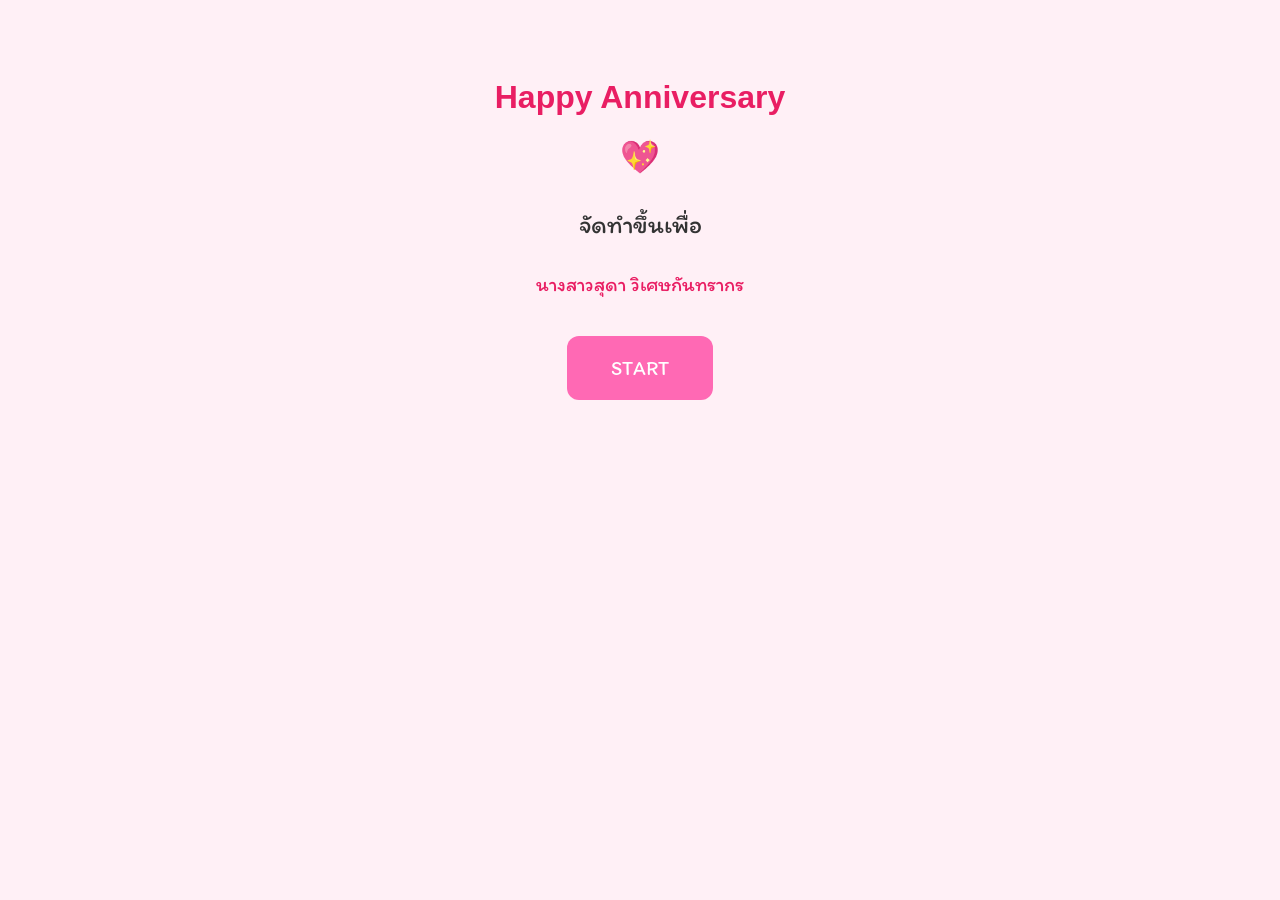
<file: index.html>
<!DOCTYPE html>
<html lang="en">
    <head>
        <meta charset="UTF-8" />
        <meta name="viewport" content="width=device-width, initial-scale=1.0" />
        <title>Anniversary Surprise</title>
        <link rel="preconnect" href="https://fonts.googleapis.com">
        <link rel="preconnect" href="https://fonts.gstatic.com" crossorigin>
        <link href="https://fonts.googleapis.com/css2?family=Itim&display=swap" rel="stylesheet">

        <link rel="stylesheet" href="style/style.css" />
    </head>
    <body>
        <h1 class="prompt-bold">Happy Anniversary</h1>
        <h1 class="prompt-bold">💖</h1>
        <h4 class="itim-regular" style="font-size: 25px;">จัดทำขึ้นเพื่อ</h4>
        <p class="itim-regular" style="font-size: 20px;">นางสาวสุดา วิเศษกันทรากร</p>
        <a href="login.html" class="start-button">START</a>
      <script src="script/script.js"></script>
</body>
</html>
</file>
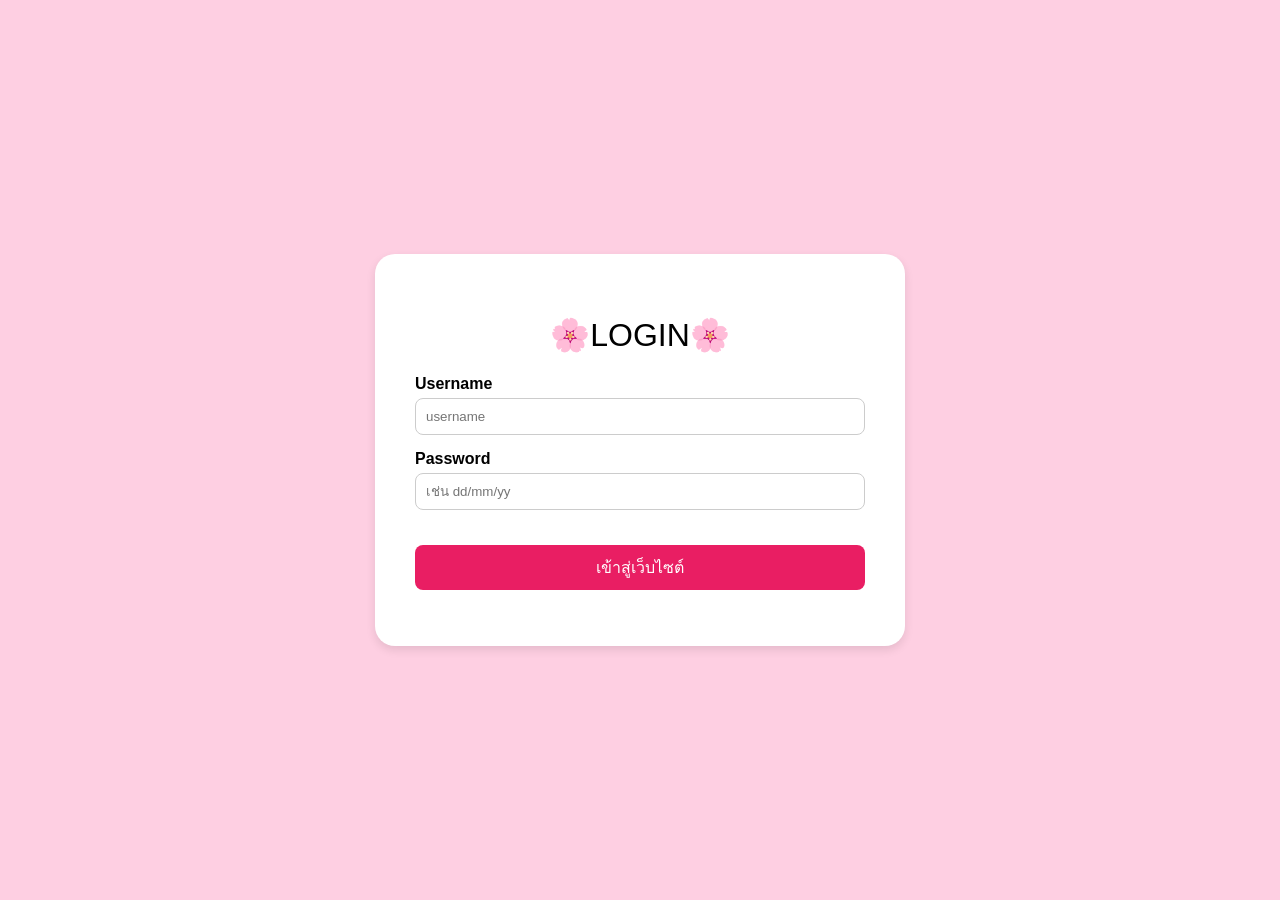
<file: login.html>
<!DOCTYPE html>
<html lang="en">
    <head>
        <meta charset="UTF-8" />
        <meta name="viewport" content="width=device-width, initial-scale=1.0" />
        <title>Login</title>
        <link rel="preconnect" href="https://fonts.googleapis.com">
        <link rel="preconnect" href="https://fonts.gstatic.com" crossorigin>
        <link href="https://fonts.googleapis.com/css2?family=Itim&display=swap" rel="stylesheet">

        <link rel="stylesheet" href="style/login.css" />
    </head>
    <body>
        <div class="login-container">
            <h1 class="prompt-medium">🌸LOGIN🌸</h1>
            <form id="loginForm">
            <label class="prompt-semibold" for="username">Username</label>
            <input type="text" id="username" placeholder="username" required />
            
            <label class="prompt-semibold" for="password">Password</label>
            <input type="password" id="password" placeholder="เช่น dd/mm/yy" required />
            <button type="submit">เข้าสู่เว็บไซต์</button>
            <p id="error-msg" class="error"></p>
            </form>
        </div>
        <script src="script/login.js"></script>
    </body>
</html>
</file>
<file: style/style.css>
body {
    font-family: sans-serif;
    background-color: #fff0f6;
    color: #333;
    text-align: center;
    padding: 50px;
  }
  
  h1 {
    color: #e91e63;
  }

  p {
    color: #e91e63;
  }

  .start-button {
    display: inline-block;
    padding: 20px 44px;
    font-size: 20px;
    font-family: "Itim", cursive;
    background-color: #ff69b4;
    color: white;
    text-decoration: none;
    border: none;
    border-radius: 12px;
    margin-top: 20px;
    cursor: pointer;
    transition: background-color 0.3s ease;
  }
  
  .start-button:hover {
    background-color: #ff1493;
  }
  
  

/*itim fomt*/
.itim-regular { 
    font-family: "Itim", cursive;
    font-weight: 400;
    font-style: normal;
  }

/*prompt fomt*/
  .prompt-thin {
    font-family: "Prompt", sans-serif;
    font-weight: 100;
    font-style: normal;
  }
  
  .prompt-extralight {
    font-family: "Prompt", sans-serif;
    font-weight: 200;
    font-style: normal;
  }
  
  .prompt-light {
    font-family: "Prompt", sans-serif;
    font-weight: 300;
    font-style: normal;
  }
  
  .prompt-regular {
    font-family: "Prompt", sans-serif;
    font-weight: 400;
    font-style: normal;
  }
  
  .prompt-medium {
    font-family: "Prompt", sans-serif;
    font-weight: 500;
    font-style: normal;
  }
  
  .prompt-semibold {
    font-family: "Prompt", sans-serif;
    font-weight: 600;
    font-style: normal;
  }
  
  .prompt-bold {
    font-family: "Prompt", sans-serif;
    font-weight: 700;
    font-style: normal;
  }
  
  .prompt-extrabold {
    font-family: "Prompt", sans-serif;
    font-weight: 800;
    font-style: normal;
  }
  
  .prompt-black {
    font-family: "Prompt", sans-serif;
    font-weight: 900;
    font-style: normal;
  }
  
  .prompt-thin-italic {
    font-family: "Prompt", sans-serif;
    font-weight: 100;
    font-style: italic;
  }
  
  .prompt-extralight-italic {
    font-family: "Prompt", sans-serif;
    font-weight: 200;
    font-style: italic;
  }
  
  .prompt-light-italic {
    font-family: "Prompt", sans-serif;
    font-weight: 300;
    font-style: italic;
  }
  
  .prompt-regular-italic {
    font-family: "Prompt", sans-serif;
    font-weight: 400;
    font-style: italic;
  }
  
  .prompt-medium-italic {
    font-family: "Prompt", sans-serif;
    font-weight: 500;
    font-style: italic;
  }
  
  .prompt-semibold-italic {
    font-family: "Prompt", sans-serif;
    font-weight: 600;
    font-style: italic;
  }
  
  .prompt-bold-italic {
    font-family: "Prompt", sans-serif;
    font-weight: 700;
    font-style: italic;
  }
  
  .prompt-extrabold-italic {
    font-family: "Prompt", sans-serif;
    font-weight: 800;
    font-style: italic;
  }
  
  .prompt-black-italic {
    font-family: "Prompt", sans-serif;
    font-weight: 900;
    font-style: italic;
  }
</file>
<file: style/login.css>
body {
  background-color: #fecfe2;
  font-family: sans-serif;
  display: flex;
  justify-content: center;
  align-items: center;
  height: 100vh;
  margin: 0;
}

.login-container {
  background: white;
  padding: 40px;
  border-radius: 20px;
  box-shadow: 0 4px 10px rgba(0, 0, 0, 0.1);
  text-align: center;
  width: 90%;
  max-width: 450px;
}

label {
    display: block;
    text-align: left;
    margin-bottom: 5px;
    font-weight: bold;
  }

input {
  width: 100%;
  padding: 10px;
  margin-bottom: 15px;
  box-sizing: border-box;
  border-radius: 8px;
  border: 1px solid #ccc;
}

button {
  margin-top: 20px;
  padding: 10px;
  width: 100%;
  background-color: #e91e63;
  color: white;
  border: none;
  border-radius: 8px;
  font-size: 16px;
  cursor: pointer;
}

button:hover {
  background-color: #c2185b;
}

.error {
    color: red;
    margin-top: 15px;
  }
  

.itim-regular { 
    font-family: "Itim", cursive;
    font-weight: 400;
    font-style: normal;
  }

/*prompt fomt*/
  
  .prompt-light {
    font-family: "Prompt", sans-serif;
    font-weight: 300;
    font-style: normal;
  }
  
  .prompt-regular {
    font-family: "Prompt", sans-serif;
    font-weight: 400;
    font-style: normal;
  }
  
  .prompt-medium {
    font-family: "Prompt", sans-serif;
    font-weight: 500;
    font-style: normal;
  }
  
  .prompt-semibold {
    font-family: "Prompt", sans-serif;
    font-weight: 600;
    font-style: normal;
  }
  
  .prompt-bold {
    font-family: "Prompt", sans-serif;
    font-weight: 700;
    font-style: normal;
  }
</file>
